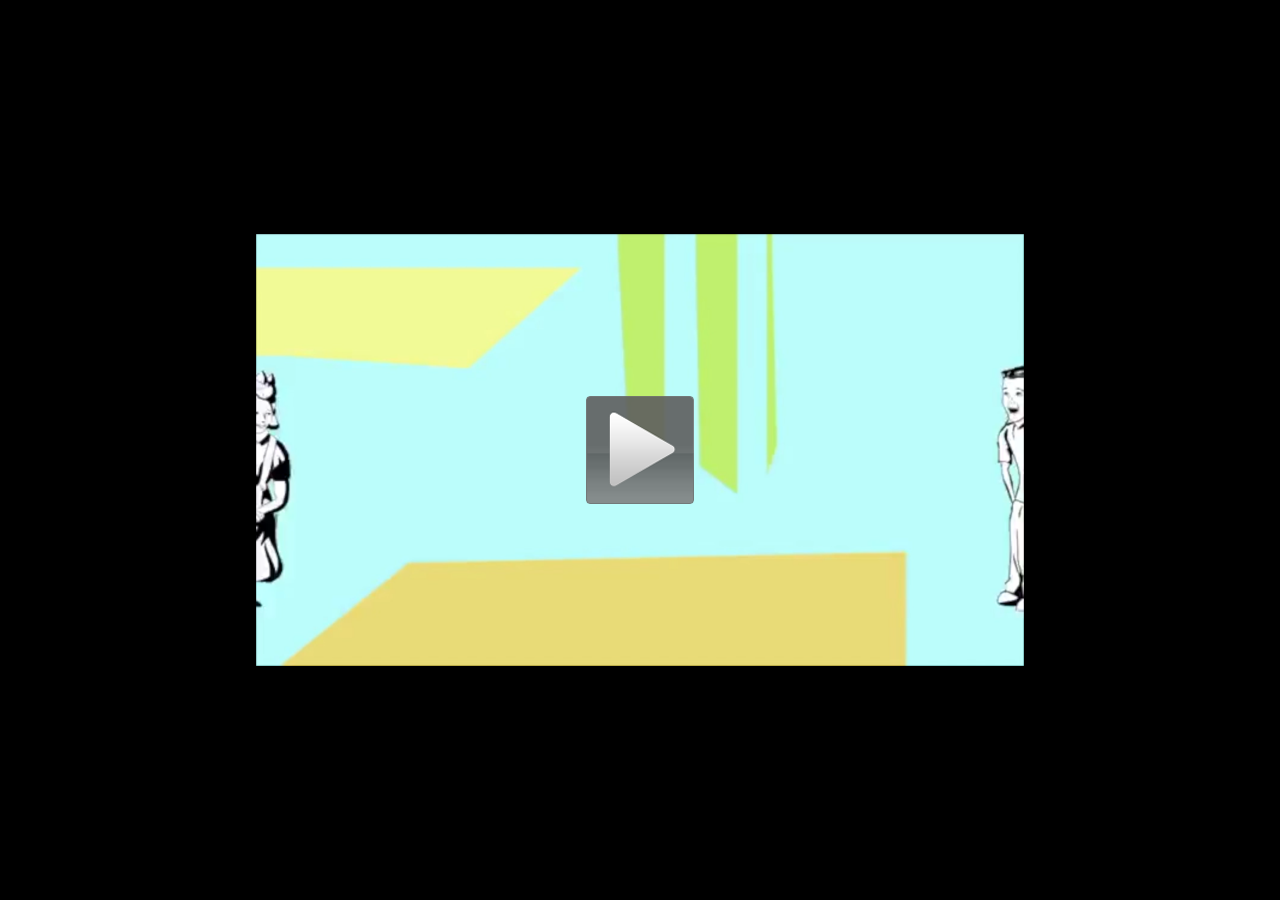
<file: media/index_player.html>
<!DOCTYPE html><html><head>    <meta name="google" value="notranslate"/>    <meta http-equiv="Content-Type" content="text/html; charset=utf-8"/>    <meta name="viewport" content="width=device-width, initial-scale=1"/>    <meta http-equiv="X-UA-Compatible" content="IE=edge,chrome=1">    <title></title>    <link href='https://fonts.googleapis.com/css?family=Quicksand|Actor' rel='stylesheet' type='text/css'>    <link href="skins/overlay/techsmith-smart-player.min.css" rel="stylesheet" type="text/css"/>    <style>        html, body { background-color: #1a1a1a; }    </style></head><body><div id="tscVideoContent">    <img width="32px" height="32px" style="position: absolute; top: 50%; left: 50%; margin: -16px 0 0 -16px"         src="[data-uri]"></div><script type="text/javascript" src="scripts/config_xml.js"></script><script type="text/javascript">    (function (window) {        function setup(TSC) {            TSC.playerConfiguration.setFlashPlayerSwf("tsc_player.swf");            TSC.playerConfiguration.addMediaSrc("how to be a vegan campro.mp4");            TSC.playerConfiguration.setXMPSrc("xmpFile.xml");            TSC.localizationStrings.setLanguage(TSC.languageCodes.ENGLISH);                        TSC.playerConfiguration.setPosterImageSrc("FirstFrame.png")                        TSC.mediaPlayer.init("#tscVideoContent");        }        function loadScript(e,t){if(!e||!(typeof e==="string")){return}var n=document.createElement("script");if(typeof document.attachEvent==="object"){n.onreadystatechange=function(){if(n.readyState==="complete"||n.readyState==="loaded"){if(t){t()}}}}else{n.onload=function(){if(t){t()}}}n.src=e;document.getElementsByTagName("head")[0].appendChild(n)}         loadScript('scripts/techsmith-smart-player.min.js', function() {            setup(window["TSC"]);        });    }(window));</script></body></html>
</file>
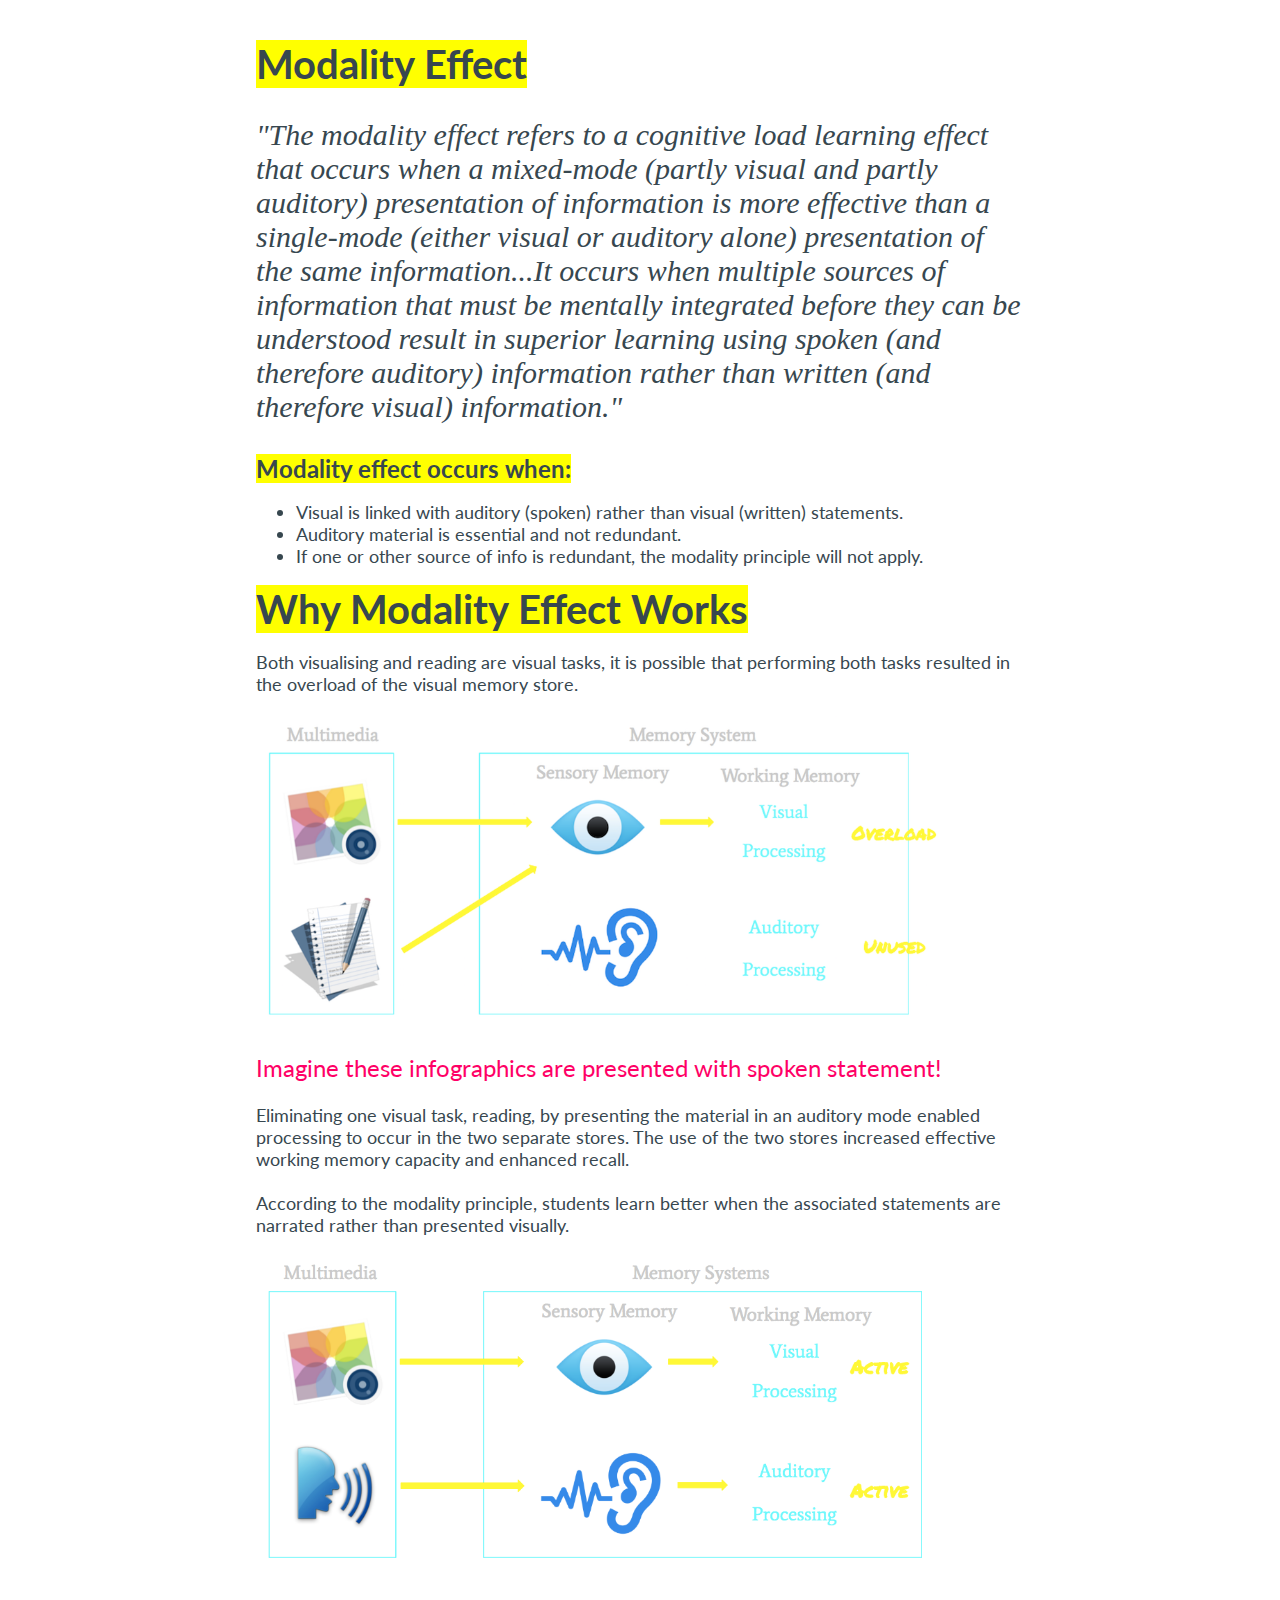
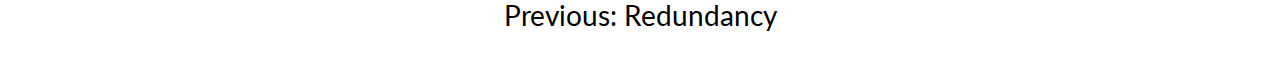
<file: reading/modality.html>
<!DOCTYPE html>
<html>
  <head>
    <title>Redundancy</title>
    <link rel="stylesheet" type="text/css" href="readingStyles.css"/>
    <link href='https://fonts.googleapis.com/css?family=Lato' rel='stylesheet' type='text/css'>
    <link href='https://fonts.googleapis.com/css?family=Oswald' rel='stylesheet' type='text/css'>
  </head>

  <body>
    <h2>Modality Effect</h2>
    <p class="quote">"The modality effect refers to a cognitive load learning effect that occurs when a mixed-mode (partly visual and partly auditory) presentation of information is more effective than a single-mode (either visual or auditory alone) presentation of the same information...It occurs when multiple sources of information that must be mentally integrated before they can be understood result in superior learning using spoken (and therefore auditory) information rather than written (and therefore visual) information."</p>

    <h4>Modality effect occurs when:</h4>
    <ul>
      <li>
        Visual is linked with auditory (spoken) rather than visual (written) statements.
      </li>
      <li>
        Auditory material is essential and not redundant.
      </li>
      <li>
        If one or other source of info is redundant, the modality principle will not apply.
      </li>
    </ul>

    <h2>Why Modality Effect Works</h2>
    <p class="textP">
      Both visualising and reading are visual tasks, it is possible that
      performing both tasks resulted in the overload of the visual memory store.
    </p>

    <img src="visual.png"
    alt="Visual only representation can result in cognitive overload"
    width="90%">

    <p class="textP">
      <span id="notice">
        Imagine these infographics are presented with spoken statement!
      </span>
      <br><br>
      Eliminating one visual task, reading, by presenting the material in an
      auditory mode enabled processing to occur in the two separate stores.
      The use of the two stores increased effective working memory capacity
      and enhanced recall.<br>
      <br>
      According to the modality principle, students learn better when the
      associated statements are narrated rather than presented visually.
    </p>

    <img src="both.png"
    alt="Modality effect occurs when content is provided in both visual and auditory representations"
    width="90%">

    <div class="buttons">
      <a href="redundancy.html">Previous: Redundancy</a>
    </div>

  </body>

</html>
</file>
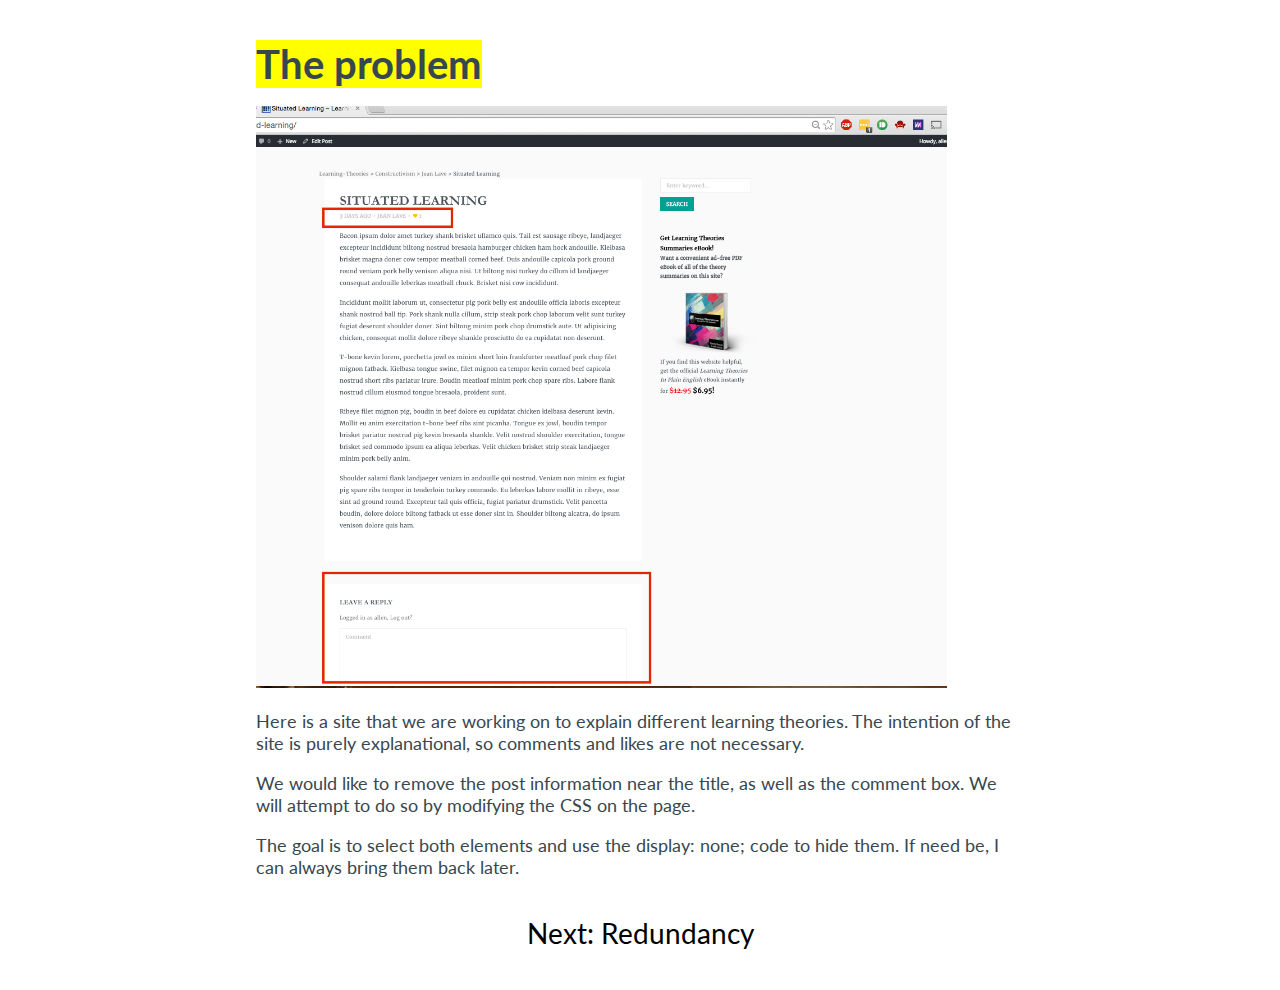
<file: reading/problem.html>
<!DOCTYPE html>
<html>
  <head>
    <title>Redundancy</title>
    <link rel="stylesheet" type="text/css" href="readingStyles.css"/>
    <link href='https://fonts.googleapis.com/css?family=Lato' rel='stylesheet' type='text/css'>
    <link href='https://fonts.googleapis.com/css?family=Oswald' rel='stylesheet' type='text/css'>
  </head>

  <body>
    <h2>The problem</h2><br>

    <p><img class="problemPic" src="website.png" width="90%"></p>

    <p>
      Here is a site that we are working on to explain different learning theories. The intention of the site is purely explanational, so comments and likes are not necessary.
    </p>

    <p>
      We would like to remove the post information near the title, as well as the comment box. We will attempt to do so by modifying the CSS on the page.
    </p>  

    <p>
      The goal is to select both elements and use the display: none; code to hide them. If need be, I can always bring them back later.
    </p>

    <div class="buttons">
      <a href="redundancy.html">Next: Redundancy</a>
    </div>

  </body>

</html>
</file>
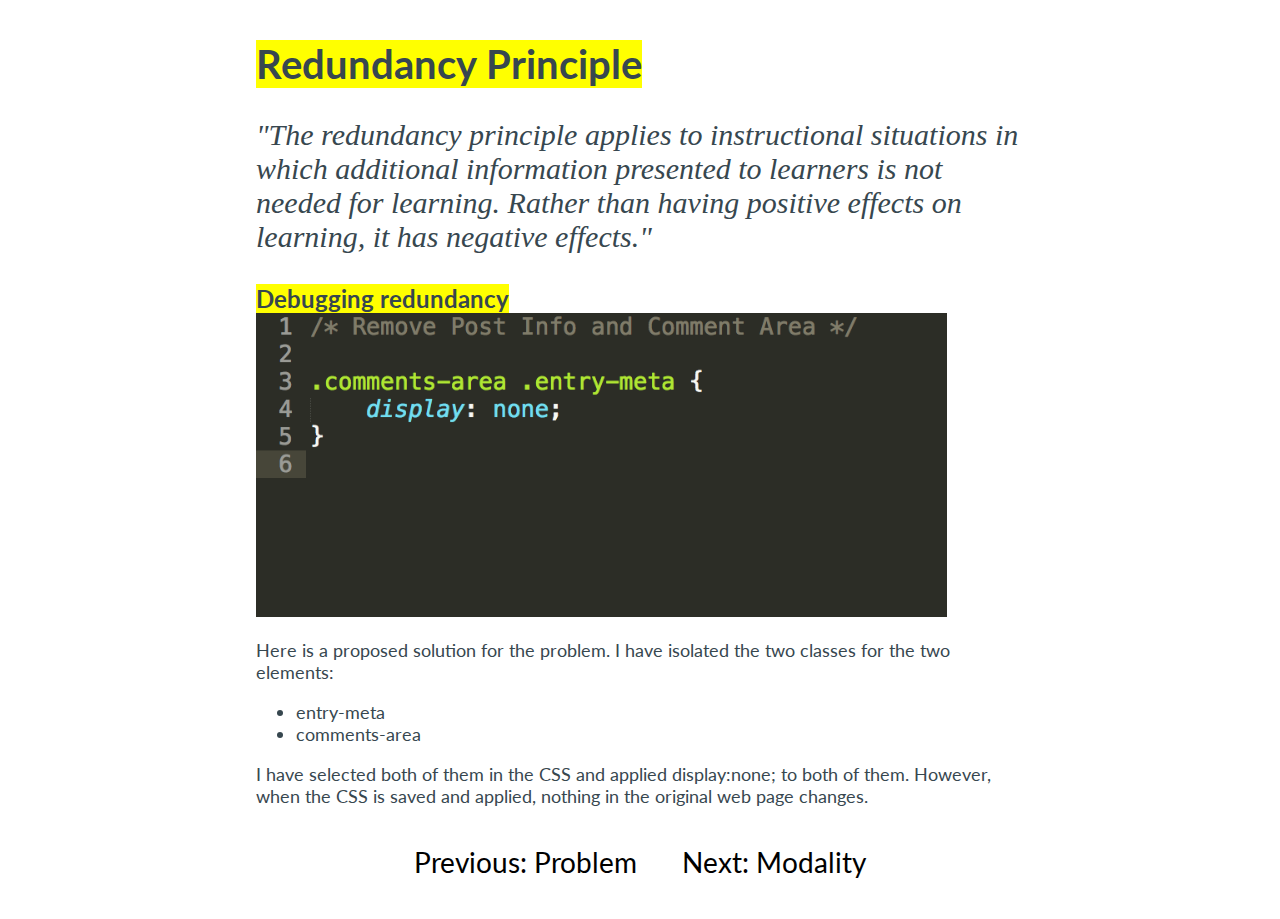
<file: reading/redundancy.html>
<!DOCTYPE html>
<html>
  <head>
    <title>Redundancy</title>
    <link rel="stylesheet" type="text/css" href="readingStyles.css"/>
    <link href='https://fonts.googleapis.com/css?family=Lato' rel='stylesheet' type='text/css'>
    <link href='https://fonts.googleapis.com/css?family=Oswald' rel='stylesheet' type='text/css'>
  </head>

  <body>
    <h2 id="top">Redundancy Principle</h2>
    <p class="quote">"The redundancy principle applies to instructional situations in which additional information presented to learners is not needed for learning. Rather than having positive effects on learning, it has negative effects."</p>

    <h4>Debugging redundancy</h4>
    

    <img class="problemPic" src="bug.png" width="90%">

    <p>
      Here is a proposed solution for the problem. I have isolated the two classes for the two elements: 
      <ul>
        <li>entry-meta</li>
        <li>comments-area</li>
      </ul>
    </p>

    <p>I have selected both of them in the CSS and applied display:none; to both of them. However, when the CSS is saved and applied, nothing in the original web page changes.</p>
  




    <div class="buttons">
      <a href="problem.html">Previous: Problem</a>
      <a href="modality.html">Next: Modality</a>
    </div>

  </body>

</html>
</file>
<file: reading/readingStyles.css>
body {
  width: 60%;
  position: relative;
  margin: 0 auto;
  color: #37474f;
  font-size: 18px;
  font-family: 'Lato', san-serif; 
  margin-top: 40px;
}

h2 {
  font-size: 40px;
}

h3 {
  font-size: 32px;
}

h4 {
  font-size: 24px;
}

h1, h2, h3, h4 {
  background-color: yellow;
  display: inline;
}

#problemPic {
  padding-top: 20px;
  padding-bottom: 20px;
  text-align: center;
}

#notice {
  font-size: 24px;
  color: #ff0066;
}

.quote{
  font-size: 30px;
  font-family: Georgia;
  font-style: italic;
}

.buttons {
  text-align: center;
  padding-top: 20px;
  padding-bottom: 40px;
}

.buttons a {
  font-family: 'Lato', san-serif; 
  text-decoration: none;
  font-size: 28px;
  color: black;
  padding: 20px;
}

.buttons a:hover {
  text-decoration: underline;
}
</file>
<file: media/skins/overlay/techsmith-smart-player.min.css>
html{color:#000}body,div,dl,dt,dd,ul,ol,li,h1,h2,h3,h4,h5,h6,pre,code,form,fieldset,legend,input,textarea,p,blockquote,th,td{margin:0;padding:0}table{border-collapse:collapse;border-spacing:0}fieldset,img{border:0}address,caption,cite,code,dfn,em,strong,th,var{font-style:normal;font-weight:400}li{list-style:none}caption,th{text-align:left}h1,h2,h3,h4,h5,h6{font-size:100%;font-weight:400}q:before,q:after{content:''}abbr,acronym{border:0;font-variant:normal}sup{vertical-align:text-top}sub{vertical-align:text-bottom}input,textarea,select{font-family:inherit;font-size:inherit;font-weight:inherit}input,textarea,select{*font-size:100%}legend{color:#000}body{font:13px/1.231 arial,helvetica,clean,sans-serif;*font-size:small;*font:x-small}table{font-size:inherit;font:100%}pre,code,kbd,samp,tt{font-family:monospace;*font-size:108%;line-height:100%}h1{font-size:138.5%}h2{font-size:123.1%}h3{font-size:108%}h1,h2,h3{margin:1em 0}h1,h2,h3,h4,h5,h6,strong{font-weight:700}abbr,acronym{border-bottom:1px dotted #000;cursor:help}em{font-style:italic}blockquote,ul,ol,dl{margin:1em}ol,ul,dl{margin-left:2em}ol li{list-style:decimal outside}ul li{list-style:disc outside}dl dd{margin-left:1em}th,td{border:0;padding:.5em}th{font-weight:700;text-align:center}caption{margin-bottom:.5em;text-align:center}p,fieldset,table,pre{margin:0}input[type=text],input[type=password],textarea{width:12.25em;*width:11.9em}html,body{height:100%}html,body,form,fieldset,p,div,h1,h2,h3,h4,h5,h6{-webkit-text-size-adjust:none}body{margin:0;padding:0;overflow:hidden;background-color:#000;-ms-touch-action:none;touch-action:none}object:focus{outline:0}#tscVideoContent{width:100%;height:100%;padding:0;margin:0;overflow:hidden}#tscVideoContent video{width:100%;height:100%}#videoWrapper{width:100%;height:100%}#videoDiv{width:100%;height:100%}#hotspotContainer,#hotspotContainerDebug{position:absolute}#alertDialog{display:none;position:absolute;text-align:center;z-index:12;padding:15px;color:#434343;font-size:20px;top:30px;left:25%;right:25%;background-color:#fff;border:1px solid #bcbcbc}#alertDialog span{display:block;max-height:200px;overflow-y:auto}#alertDialog h4{font-size:16px;padding:5px 0;border-radius:20px;margin-top:14px;text-align:center;margin-left:auto;margin-right:auto;max-width:200px;color:#434343;background-color:#fff;border:1px solid #bcbcbc}.alertDialogClose{display:block;float:right}#tsc_io_container{position:absolute;z-index:12;width:100%;height:100%;top:45%;padding:0;margin:0;text-align:center;color:#fff}#tsc_io_message{margin-left:auto;margin-right:auto;padding:8px;background-color:rgba(0,0,0,.8);border-top-right-radius:12px;border-top-left-radius:12px;border-bottom-right-radius:12px;border-bottom-left-radius:12px;-moz-border-radius:12px;-webkit-border-radius:12px;max-width:300px}#tsc_io_message span{display:block}#tsc_io_container img{border:0;margin:10px 10px 0}.centeredImage{vertical-align:middle;text-align:center}#screenText{display:none}#speechText{display:none}#hotspots{position:absolute;width:100%;height:100%;top:0;left:0}#hotspots.hide{display:none}#hotspots area:focus,#hotspots area:active{outline:0}.hotspots_mapimg{position:absolute;width:100%;height:100%}#youtubePointerEventWorkaround{position:absolute;width:100%;height:100%;top:0}#youtubePointerEventWorkaround.hide{display:none}#caption{position:absolute;left:20px;right:20px}#caption p{display:inline-block;background-color:#000;font-family:Arial,Helvetica,sans-serif;color:#FFF;line-height:1.2}#caption.hide{display:none}#caption.caption_under_video{position:relative;bottom:0;left:0;right:0}.captionVAlignTop{top:20px}.captionVAlignBottom{bottom:54px}.captionHAlignLeft{text-align:left}.captionHAlignCenter{text-align:center}.captionHAlignRight{text-align:right}#videoClickToPlayLink,#videoClickToReplayLink{position:absolute;top:0;left:0;display:block;width:100%;height:100%;background-position:center center;background-repeat:no-repeat;background-size:100%;cursor:pointer}.noClickToPlayEvents{pointer-events:none}#videoClickToPlay,#videoClickToReplay{position:absolute;top:50%;left:50%}#markers{width:100%;height:100%}.foundSearchText{color:#40C6E2}.appplayer{position:relative;border-radius:5px;background-size:cover;z-index:1}.posterFade{background:rgba(0,0,0,.6);border-radius:5px;height:100%}.appplayer .content{text-align:center;z-index:2}.appplayer h2{color:#fff;font-weight:700;margin:50px 0 10px;text-shadow:0 0 2px #000;filter:dropshadow(color=#000000,offx=0,offy=0);z-index:2}.externalDefaultPlaybackContainer{position:relative;background-size:cover;z-index:1;background-color:#000;width:100%;height:100%}.externalLargePlayBtn{display:block;width:73px;height:73px;background:url([data-uri]) no-repeat;background-size:contain;cursor:pointer;z-index:2}.centerAbsoluteElement{position:absolute;top:50%;left:50%;-webkit-transform:translate(-50%,-50%);transform:translate(-50%,-50%)}.openVideoSmartPlayerContainer{display:-webkit-box;display:-webkit-flexbox;display:-webkit-flex;display:flex;-webkit-box-align:center;-webkit-flex-align:center;-webkit-align-items:center;align-items:center;height:100%;width:100%;z-index:9;-webkit-box-sizing:border-box;box-sizing:border-box}.openVideoSmartPlayerButton{text-align:center;display:block;border-radius:12px;padding:20px 10px 20px 60px;background:url([data-uri]) no-repeat;background-size:40px auto;background-position:10px center;background-color:#42474C;border:1px solid rgba(255,255,255,.2);color:#fff;font-size:16px;max-width:360px;margin:auto;-webkit-box-shadow:0 2px 6px 2px rgba(0,0,0,.2);box-shadow:0 2px 6px 2px rgba(0,0,0,.2);text-shadow:1px 1px 0 rgba(0,0,0,.8);cursor:pointer;webkit-user-select:none;-webkit-box-sizing:border-box;box-sizing:border-box}.appstoreBtn{display:block;width:91px;height:30px;background:url([data-uri]) no-repeat;background-size:contain;margin:auto;z-index:2}.appNativePlayBtn{position:absolute;left:25%;bottom:8px;display:block;width:50%;height:30px;background:url([data-uri]) center no-repeat;background-size:129px 38px;color:#fff;cursor:pointer;text-shadow:0 -1px 0 #000;filter:dropshadow(color=#000000,offx=0,offy=-1);font-size:.8em;font-weight:700;text-align:center;margin:0 auto;padding-top:8px;z-index:4}.appNativePlayBtnText{font-size:.9em;font-weight:700;text-align:center;padding-top:2px}.topBrdr,.btmBrdr{height:8px;width:100%}.topBrdr{border-radius:5px 5px 0 0;border-top:1px solid #ccc}.btmBrdr{position:absolute;bottom:0;left:0;z-index:3;border-radius:0 0 5px 5px;border-top:1px solid #888;border-bottom:1px solid #000}.topBrdrInner,.btmBrdrInner{width:100%;height:7px}.topBrdrInner{padding-bottom:1px;border-radius:4px 4px 0 0;background:-webkit-linear-gradient(top,rgba(116,115,115,1) 0,rgba(54,54,54,1) 100%);background:linear-gradient(top,rgba(116,115,115,1) 0,rgba(54,54,54,1) 100%)}.btmBrdrInner{position:absolute;bottom:0;left:0;z-index:3;padding-top:1px;border-radius:0 0 4px 4px;background:-webkit-linear-gradient(top,#474747 0,#333 100%);background:linear-gradient(top,#474747 0,#333 100%)}.fullSizePosterImgContainer{display:display;background-size:contain!important;background-position:center!important;background-repeat:no-repeat!important;width:100%;height:100%;background-color:#000!important}.sr-only{position:absolute;width:1px;height:1px;padding:0;margin:-1px;overflow:hidden;clip:rect(0,0,0,0);border:0}@media (max-width:320px){.openVideoSmartPlayerButton{width:260px;font-size:14px;background-position:15px center}}#imageWrapper{width:100%;height:100%;-webkit-transition:all .3s cubic-bezier(.16,.86,.74,.89)!important;-moz-transition:all .3s cubic-bezier(.16,.86,.74,.89)!important;-ms-transition:all .3s cubic-bezier(.16,.86,.74,.89)!important;-o-transition:all .3s cubic-bezier(.16,.86,.74,.89)!important;transition:all .3s cubic-bezier(.16,.86,.74,.89)!important}#imageDiv{max-width:100%;max-height:100%}.imageDiv-animation-style{-webkit-transition:all .3s cubic-bezier(.16,.86,.74,.89)!important;-moz-transition:all .3s cubic-bezier(.16,.86,.74,.89)!important;-ms-transition:all .3s cubic-bezier(.16,.86,.74,.89)!important;-o-transition:all .3s cubic-bezier(.16,.86,.74,.89)!important;transition:all .3s cubic-bezier(.16,.86,.74,.89)!important}#quizBar{display:none;z-index:11;width:100%;background:#005a8c;color:#fff;font-size:1.125rem;font-weight:300;font-family:museo sans,Arial,Helvetica,sans-serif;height:40px;line-height:40px;text-align:center;position:absolute;bottom:0;cursor:pointer;-webkit-user-select:none;-moz-user-select:none;-ms-user-select:none;-o-user-select:none;user-select:none}#controls{position:absolute;bottom:0;left:0;width:100%;overflow:visible;font-family:Helvetica,Arial,sans-serif;z-index:3;-webkit-touch-callout:none;-webkit-user-select:none;-khtml-user-select:none;-moz-user-select:none;-ms-user-select:none;user-select:none;-webkit-tap-highlight-color:rgba(0,0,0,0)}.hide #controls{display:none}#controls .controls_left{float:left;margin-right:-15px}#controls .controls_right{float:right;margin-left:-15px}#controls .control_button{display:block;float:left;padding:0;border-style:none;background-color:transparent;cursor:pointer}#controls .control_button:focus{outline:0}#controls .hide{display:none}#controls.caption_under_video{position:relative;bottom:0;left:0;right:0}#progress{overflow:hidden}#progress_box{overflow:hidden;padding:0 15px}#progress_scrubbar_track_left{float:left}#progress_scrubbar_track_right{float:right}#progress_scrubbar_track{position:relative;display:block;width:auto;cursor:pointer;touch-action:none}#progress_scrubbar_track .scrubbar_track,#progress_scrubbar_track .scrubbar_loaded_track,#progress_scrubbar_track .scrubbar_played_track{position:absolute;left:0}#progress_scrubbar_track .scrubbar_track{width:100%}#play_progress{overflow:visible}#scrubbar_scrubber{position:absolute;top:0;right:0}#progress .seperator{float:right}#play_time{float:right;margin:0 15px 0 -15px;cursor:default}#markers{position:absolute;top:0;display:none}.volume_wrapper{position:relative;float:left;z-index:1}#volume_slider_container{position:absolute;bottom:100%;transition:height .1s}#volume_slider_container.hide{display:block;height:0}#volume_slider_vertical{position:relative;cursor:pointer}#volume_slider_vertical .ui-slider-range{position:absolute;bottom:0;left:0;width:100%}#volume_slider_vertical .ui-slider-handle{position:absolute;display:block}#playerSettingsContainer{position:absolute;bottom:100%;right:0;padding:10px}#videoSidebar{position:absolute;top:0;left:0;display:none;width:252px;border-color:#4c4c4c;border-width:1px;border-style:none solid;color:#fff;background:#000;background:rgba(0,0,0,.85)}#videoSidebar.right{left:auto;right:0}#videoSidebarHead{position:relative;overflow:hidden;z-index:1}#videoSidebarHead .video_title{font-size:inherit;font-weight:inherit;padding:6px 2px 4px}#searchArea{border:1px solid #ccc;border-radius:12px;margin:0 2px 4px;padding:2px 2px 2px 22px;background:#fff url([data-uri]) scroll no-repeat 3px center;overflow:hidden}.search_disabled #searchArea{display:none}#searchBox{display:block;float:left;width:190px;height:22px;padding:0;border-style:none;font-size:18px}#clearSearchButton{display:block;float:right;width:28px;height:22px;padding:0;border-style:none;background:#fff url([data-uri]) scroll no-repeat center}#fsSearchAlert{display:none;margin:5px 0;padding:10px;color:#fff;font-size:12px;background-color:#ba8a29;background-image:-webkit-gradient(linear,0 0,0 100%,from(#ba8a29),to(#a8502f));background-image:-webkit-linear-gradient(top,#ba8a29,#a8502f);background-image:-moz-linear-gradient(top,#ba8a29,#a8502f);background-image:-ms-linear-gradient(top,#ba8a29,#a8502f);background-image:-o-linear-gradient(top,#ba8a29,#a8502f);border:1px solid maroon;-moz-box-shadow:0 0 5px rgba(0,0,0,.5);-webkit-box-shadow:0 0 5px rgba(0,0,0,.5);text-shadow:1px 1px 0 rgba(0,0,0,.5)}.search_disabled #fsSearchAlert{display:block}#pipimage{background-repeat:no-repeat;background-size:contain;border:1px solid #FFF;margin-top:10px;margin-bottom:10px}#videoSidebarContentWrapper{position:absolute;top:58px;right:0;bottom:0;left:0;overflow:auto}#searchList,#tableOfContentsList{margin:0}#searchList li,#tableOfContentsList li{list-style:none;cursor:pointer}#searchList li:hover,#tableOfContentsList li:hover{background-color:#333;color:#fff}#searchList li.noThumbImage,#tableOfContentsList li.noThumbImage{padding:10px 6px 10px 8px}#searchList li.hasThumbImage,#tableOfContentsList li.hasThumbImage{padding:4px 10px}#searchList .tocItemLabel,#tableOfContentsList .tocItemLabel{position:relative;margin-left:5px}#tsc_quiz_container{font-family:museo sans,Arial,Helvetica,sans-serif;font-size:1rem;font-weight:300;z-index:10;padding:40px 20px;position:fixed;background-color:#FFF;line-height:1.3em;-webkit-transition:top 400ms ease-in;-moz-transition:top 400ms ease-in;-ms-transition:top 400ms ease-in;-o-transition:top 400ms ease-in;transition:top 400ms ease-in}#tsc_question,#tsc_answers{overflow-x:hidden;overflow-y:auto}.image #tsc_question{margin-top:30px;margin-bottom:10px}#quiz_content{height:100%}.image #tsc_quiz_container{opacity:1!important;bottom:40px!important;height:calc(100% - 40px);-webkit-box-sizing:border-box;-moz-box-sizing:border-box;box-sizing:border-box}.minimized{top:100%!important}#tsc_submitting{display:none}#tsc_results,#tsc_submitting{position:absolute;top:0;bottom:0;left:0;right:0;height:180px;text-align:center;margin:auto}#tsc_ungradeable_details,#tsc_title{margin-bottom:25px}#tsc_gradeable_details,#tsc_ungradeable_details{font-size:.8125rem;font-weight:300}#tsc_title,#tsc_submitting{font-size:1.25rem;font-weight:500}#tsc_view_answers_button,#tsc_hide_answers_button{display:block;margin-left:auto;margin-right:auto;margin-top:10px}.submitting-text{display:block}.loading-image{display:block;margin-left:auto;margin-right:auto;margin-top:15px;width:40px;height:40px}#tsc_question{font-size:1.125rem;font-weight:500;word-wrap:break-word;padding-bottom:8px}#tsc_quiz_container h2{letter-spacing:0;line-height:1.125rem;padding:0;margin:0;margin-bottom:12px;min-height:46px;width:480px;color:#000ad2}#tsc_quiz_container label{margin:3px 0;padding:4px 4px 6px;word-wrap:break-word}.active_quiz_item:hover{background-color:#e9e9e9;border-top-left-radius:12px;border-top-right-radius:12px;border-bottom-left-radius:12px;border-bottom-right-radius:12px}.active_quiz_item:active{background-color:#dadff0;border-top-left-radius:12px;border-top-right-radius:12px;border-bottom-left-radius:12px;border-bottom-right-radius:12px}.picked_quiz_item{background-color:#e9e9e9;border-top-left-radius:12px;border-top-right-radius:12px;border-bottom-left-radius:12px;border-bottom-right-radius:12px}.quiz_question{margin:0 0 8px;padding:0;word-wrap:break-word}#tsc_quiz_container input[type=radio]{margin-right:10px}#tsc_quiz_controls{margin-top:10px}.image #tsc_quiz_controls{text-align:right}#tsc_textarea_input,#tsc_text_input{width:85%!important;margin:0!important;font-family:Actor,sans-serif;font-size:16px;font-weight:400}#tsc_question_set_result_info{display:none;margin-top:-25px;position:absolute;width:490px;font-size:12px;color:#666}.tsc_multiple_choice{display:block;text-align:left}.image_feedback,.image_fitb_feedback{height:22px;width:22px;vertical-align:bottom;margin-right:6px}.feedback_placeholder{display:none}.feedback_placeholder_show{display:block}button{cursor:pointer;padding:5px 10px}.image .quiz-button{color:#fff;border-radius:15px;border:0;padding:5px 15px}.image #tsc_previous_button,.image #tsc_hide_answers_button{background-color:#474747}.image #tsc_next_button:disabled,.image #tsc_previous_button:disabled,.image #tsc_submit_button:disabled{color:#a5a09f;background-color:#d8d8d8}.image #tsc_next_button,.image #tsc_submit_button,.image #tsc_view_answers_button{background-color:#005a8c}#tsc_previous_button{display:none}#tsc_next_button{display:none}#tsc_submit_button{display:none}#tsc_continue_button{float:right;display:none}#tsc_quiz_setup_container{font-family:Arial,Helvetica,sans-serif;font-size:18px;z-index:10;position:absolute;text-align:center;background-color:#FFF}#tsc_quiz_setup_container label{display:none;margin-left:4px}#tsc_quiz_question_count{padding:8px 4px 0;text-align:center;position:absolute;top:0;right:18px;border-left:#e9e9e9 solid thin;border-right:#e9e9e9 solid thin;border-bottom:#e9e9e9 solid thin}.tsc_quiz_question_count_current{font-size:1rem;font-family:Museo,sans-serif,Arial,Helvetica;font-weight:300;color:#000}.tsc_quiz_question_count_total{margin-left:2px;font-size:14px}#tsc_answers{word-wrap:break-word;-webkit-overflow-scrolling:touch;text-align:center}@media screen and (min-height:401px){#tsc_quiz_container{border:1px solid #CCC;-moz-box-shadow:0 0 5px rgba(0,0,0,.5);-webkit-box-shadow:0 0 5px rgba(0,0,0,.5)}.video #tsc_quiz_container{-moz-min-width:360px;-ms-min-width:360px;-o-min-width:360px;-webkit-min-width:360px;min-width:360px;max-width:580px;bottom:0;left:0;padding:20px;border-top-right-radius:22px;border-top-left-radius:22px;border-bottom-right-radius:22px;border-bottom-left-radius:22px;-moz-border-radius:22px;-webkit-border-radius:22px}.image #tsc_quiz_container{padding:0 20px;max-height:none!important;top:0;right:0;width:300px;border-top:#999 solid thin;border-left:#999 solid thin}#tsc_quiz_setup_container{width:560px;left:50%;top:15px;margin-left:-280px;border:1px solid #CCC;border-top-right-radius:22px;border-top-left-radius:22px;border-bottom-right-radius:22px;border-bottom-left-radius:22px;-moz-border-radius:22px;-webkit-border-radius:22px;-moz-box-shadow:0 0 10px rgba(0,0,0,.5);-webkit-box-shadow:0 0 10px rgba(0,0,0,.5)}.video #tsc_question,.video #tsc_answers{margin-top:10px}.video #tsc_question{max-height:95px}.image #tsc_question{max-height:calc(40vh - 75px)}.image #tsc_answers{max-height:calc(60vh - 75px);margin-bottom:10px}.inputBlock{margin-top:12px;text-align:left;width:404px;margin-left:auto;margin-right:auto}.inputContainer{text-align:center;margin-bottom:20px}#tsc_quiz_setup_container h2{color:#000ad2;text-align:left;font-size:1.2em;margin:20px 30px}#tsc_quiz_setup_container p{margin:20px 0}#tsc_quiz_setup_container input{font-size:1.1em;color:#325ea3;width:400px}#tsc_quiz_setup_container button{padding:10px 15px;font-size:1.4em}#tsc_quiz_setup_container a{margin-top:10px;padding:6px 10px;font-size:.75em;text-decoration:none;color:#fff;background-color:#333;-moz-border-radius:6px;-webkit-border-radius:6px;-moz-box-shadow:0 0 1px rgba(0,0,0,.5);-webkit-box-shadow:0 0 1px rgba(0,0,0,.5)}}@media screen and (max-width:720px){.image #tsc_question{font-size:1rem}.image #tsc_answers{font-size:.8125rem}.image #tsc_quiz_container{width:285px}}@media screen and (max-height:400px){#tsc_quiz_container{left:0!important;top:0;right:0;max-height:400px!important;border-top-right-radius:0;border-top-left-radius:0;border-bottom-right-radius:0;border-bottom-left-radius:0!important;-moz-border-radius:0;-webkit-border-radius:0;height:100%}#quiz_content{padding:0 10px}.video #tsc_quiz_container{padding:0;bottom:0}.image #tsc_quiz_container{bottom:40px;padding:0;width:auto}#tsc_question,#tsc_answers{margin-bottom:10px}.video #tsc_question{max-height:calc(40% - 65px);margin-top:30px}.video #tsc_answers{max-height:calc(60% - 65px)}.image #tsc_question{max-height:calc(40vh - 80px)}.image #tsc_answers{max-height:calc(60vh - 80px)}#tsc_quiz_container h2{margin:8px 4px 12px 8px;min-height:46px;font-size:28px;width:82%}#tsc_question_set_result_info{width:80%;margin-left:10px;margin-bottom:-30px}button{cursor:pointer;padding:10px 15px;font-size:18px}#tsc_previous_button{display:none}#tsc_next_button{display:none}#tsc_submit_button{float:right;margin-left:4px;display:none}#tsc_continue_button{float:right;display:none}#tsc_quiz_controls{position:absolute;left:0;z-index:1;padding:10px}.video #tsc_quiz_controls{right:0;bottom:0}.image #tsc_quiz_controls{right:20px;bottom:10px}#tsc_quiz_setup_container{width:100%;height:100%;left:0;top:0}.inputBlock{margin-top:12px;text-align:left;width:404px;margin-left:auto;margin-right:auto}.inputContainer{text-align:center;margin-bottom:10px}#tsc_quiz_setup_container h2{color:#000ad2;font-size:1.1em;margin:15px 10px}#tsc_quiz_setup_container p{margin:20px 0}#tsc_quiz_setup_container input{font-size:1.1em;color:#325ea3;width:400px}#tsc_quiz_setup_container button{padding:10px 15px;font-size:1.4em}#tsc_quiz_setup_container a{margin-top:10px;padding:6px 10px;font-size:1.4em;text-decoration:none;color:#fff;background-color:#333;-moz-border-radius:6px;-webkit-border-radius:6px;-moz-box-shadow:0 0 1px rgba(0,0,0,.5);-webkit-box-shadow:0 0 1px rgba(0,0,0,.5)}}#tsc_confirmation_container{font-family:Arial,Helvetica,sans-serif;font-size:18px;z-index:10;padding:6px;position:absolute;left:0;bottom:0;width:200px;background-color:#FFF;border:1px solid #CCC;line-height:1.3em;-moz-box-shadow:0 0 5px rgba(0,0,0,.5);-webkit-box-shadow:0 0 5px rgba(0,0,0,.5)}.video #tsc_confirmation_container{border-top-right-radius:22px;border-top-left-radius:22px;border-bottom-right-radius:22px;border-bottom-left-radius:22px;-moz-border-radius:22px;-webkit-border-radius:22px}#tsc_review_confirmation_container{font-family:Arial,Helvetica,sans-serif;font-size:18px;z-index:10;padding:6px;position:absolute;left:0;bottom:0;width:200px;background-color:#FFF;border:1px solid #CCC;line-height:1.3em;-moz-box-shadow:0 0 5px rgba(0,0,0,.5);-webkit-box-shadow:0 0 5px rgba(0,0,0,.5)}.video #tsc_review_confirmation_container{border-top-right-radius:22px;border-top-left-radius:22px;border-bottom-right-radius:22px;border-bottom-left-radius:22px;-moz-border-radius:22px;-webkit-border-radius:22px}.image #tsc_overlay{display:none}.video #tsc_overlay{position:absolute;z-index:9;top:0;left:0;background-color:#000;width:100%;height:100%;padding:0;margin:0;-ms-opacity:.7;opacity:.7;-webkit-transition:all 300ms ease-in-out;-moz-transition:all 300ms ease-in-out;-ms-transition:all 300ms ease-in-out;-o-transition:all 300ms ease-in-out;transition:all 300ms ease-in-out}.largeButton{cursor:pointer;text-align:center;color:#fff;padding:15px;margin:5px;font-size:18px;-moz-border-radius:12px;-webkit-border-radius:12px;-moz-box-shadow:0 0 5px rgba(0,0,0,.5);-webkit-box-shadow:0 0 5px rgba(0,0,0,.5);-webkit-box-shadow:0 0 0 1px #666,0 0 0 2px #999,0 0 0 3px #666,1 1 1 6px #666;background:#45484d;background:-moz-linear-gradient(top,rgba(69,72,77,1) 0,rgba(0,0,0,1) 100%);background:-webkit-gradient(linear,left top,left bottom,color-stop(0%,rgba(69,72,77,1)),color-stop(100%,rgba(0,0,0,1)));background:-webkit-linear-gradient(top,rgba(69,72,77,1) 0,rgba(0,0,0,1) 100%);background:-o-linear-gradient(top,rgba(69,72,77,1) 0,rgba(0,0,0,1) 100%);background:-ms-linear-gradient(top,rgba(69,72,77,1) 0,rgba(0,0,0,1) 100%);filter:progid:DXImageTransform.Microsoft.gradient(startColorstr='#45484d', endColorstr='#000000', GradientType=0);text-shadow:1px 1px 1px rgba(0,0,0,.8)}.blueButton{background:#84c4e2;background:url([data-uri]);background:-moz-linear-gradient(top,#84c4e2 0,#369ad6 36%,#3786c9 61%,#66adf1 100%);background:-webkit-gradient(linear,left top,left bottom,color-stop(0%,#84c4e2),color-stop(36%,#369ad6),color-stop(61%,#3786c9),color-stop(100%,#66adf1));background:-webkit-linear-gradient(top,#84c4e2 0,#369ad6 36%,#3786c9 61%,#66adf1 100%);background:-o-linear-gradient(top,#84c4e2 0,#369ad6 36%,#3786c9 61%,#66adf1 100%);background:-ms-linear-gradient(top,#84c4e2 0,#369ad6 36%,#3786c9 61%,#66adf1 100%);background:linear-gradient(top,#84c4e2 0,#369ad6 36%,#3786c9 61%,#66adf1 100%);filter:progid:DXImageTransform.Microsoft.gradient(startColorstr='#84c4e2', endColorstr='#66adf1', GradientType=0)}#tsc_continue_control{font-size:14px}#tsc_review_answers_control{margin-bottom:7px}#tsc_review_control{font-size:14px}#tsc_confirm_control{margin-bottom:7px}.image .chat-bubble-arrow{position:absolute;bottom:-1px;left:50%;margin-left:-15px;border-left:15px solid transparent;border-right:15px solid transparent;border-bottom:15px solid #005a8c}.image .chat-bubble-arrow-border{display:none}.video .chat-bubble-arrow-border{border-color:#CCC transparent transparent;border-style:solid;border-width:15px;height:0;width:0;position:absolute;bottom:-30px;left:130px}.video .chat-bubble-arrow{border-color:#FFF transparent transparent;border-style:solid;border-width:15px;height:0;width:0;position:absolute;bottom:-28px;left:130px}@media all and (device-width:768px) and (device-height:1024px) and (orientation:portrait){.image #tsc_question{max-height:calc(40% - 75px)}.image #tsc_answers{max-height:calc(60% - 75px)}}@media all and (device-width:768px) and (device-height:1024px) and (orientation:landscape){.image #tsc_question{max-height:calc(40% - 75px)}.image #tsc_answers{max-height:calc(60% - 75px)}}.preRoll{position:absolute;z-index:20;overflow:hidden;border:0}.preRollHidden{visibility:hidden}.preRoll-disableMouse{pointer-events:none}.preRoll-fullPage{top:0;left:0;width:100%;height:100%}.spritesheet{display:inline-block;overflow:hidden;background-repeat:no-repeat;background-image:url(spritesheet.png)}.sprite_repeat{background-repeat:repeat-x!important}.rewind_button_normal{width:43px;height:43px;background-position:-192px -226px}.rewind_button_over{width:43px;height:43px;background-position:-240px -226px}.rewind_button_down{width:43px;height:43px;background-position:-144px -288px}.rewind_button_disabled{width:43px;height:43px;background-position:-192px -226px}.play_button_normal{width:43px;height:43px;background-position:-144px -0px}.play_button_over{width:43px;height:43px;background-position:-144px -48px}.play_button_down{width:43px;height:43px;background-position:-96px -288px}.play_button_disabled{width:43px;height:43px;background-position:-144px -0px}.pause_button_normal{width:43px;height:43px;background-position:-96px -192px}.pause_button_over{width:43px;height:43px;background-position:-96px -240px}.pause_button_down{width:43px;height:43px;background-position:-96px -144px}.pause_button_disabled{width:43px;height:43px;background-position:-96px -192px}.previous_button_normal{width:43px;height:43px;background-position:-144px -192px}.previous_button_over{width:43px;height:43px;background-position:-144px -240px}.previous_button_down{width:43px;height:43px;background-position:-144px -144px}.previous_button_disabled{width:43px;height:43px;background-position:-144px -96px}.next_button_normal{width:43px;height:43px;background-position:-96px -48px}.next_button_over{width:43px;height:43px;background-position:-96px -96px}.next_button_down{width:43px;height:43px;background-position:-96px -0px}.next_button_disabled{width:43px;height:43px;background-position:-48px -288px}.settings_button_normal{width:43px;height:43px;background-position:-380px -0px}.settings_button_over{width:43px;height:43px;background-position:-428px -0px}.settings_button_down{width:43px;height:43px;background-position:-332px -0px}.settings_button_disabled{width:43px;height:43px;background-position:-380px -0px}.settings_off_button_normal{width:43px;height:43px;background-position:-476px -0px}.settings_off_button_over{width:43px;height:43px;background-position:-476px -0px}.settings_off_button_down{width:43px;height:43px;background-position:-476px -0px}.settings_off_button_disabled{width:43px;height:43px;background-position:-476px -0px}.closed_caption_button_normal{width:43px;height:43px;background-position:-0px -48px}.closed_caption_button_over{width:43px;height:43px;background-position:-0px -96px}.closed_caption_button_down{width:43px;height:43px;background-position:-0px -0px}.closed_caption_button_disabled{width:43px;height:43px;background-position:-0px -48px}.closed_caption_off_button_normal{width:43px;height:43px;background-position:-0px -144px}.closed_caption_off_button_over{width:43px;height:43px;background-position:-0px -144px}.closed_caption_off_button_down{width:43px;height:43px;background-position:-0px -144px}.closed_caption_off_button_disabled{width:43px;height:43px;background-position:-0px -144px}.toc_button_normal{width:43px;height:43px;background-position:-353px -48px}.toc_button_over{width:43px;height:43px;background-position:-401px -48px}.toc_button_down{width:43px;height:43px;background-position:-305px -48px}.toc_button_disabled{width:43px;height:43px;background-position:-353px -48px}.toc_off_button_normal{width:43px;height:43px;background-position:-449px -48px}.toc_off_button_over{width:43px;height:43px;background-position:-449px -48px}.toc_off_button_down{width:43px;height:43px;background-position:-449px -48px}.toc_off_button_disabled{width:43px;height:43px;background-position:-449px -48px}.fullscreen_enter_button_normal{width:43px;height:43px;background-position:-48px -48px}.fullscreen_enter_button_over{width:43px;height:43px;background-position:-48px -96px}.fullscreen_enter_button_down{width:43px;height:43px;background-position:-48px -0px}.fullscreen_enter_button_disabled{width:43px;height:43px;background-position:-48px -48px}.fullscreen_leave_button_normal{width:43px;height:43px;background-position:-48px -192px}.fullscreen_leave_button_over{width:43px;height:43px;background-position:-48px -240px}.fullscreen_leave_button_down{width:43px;height:43px;background-position:-48px -144px}.fullscreen_leave_button_disabled{width:43px;height:43px;background-position:-48px -192px}.fullframe_enter_button_normal{width:43px;height:43px;background-position:-0px -240px}.fullframe_enter_button_over{width:43px;height:43px;background-position:-0px -240px}.fullframe_enter_button_down{width:43px;height:43px;background-position:-0px -240px}.fullframe_enter_button_disabled{width:43px;height:43px;background-position:-0px -240px}.fullframe_leave_button_normal{width:43px;height:43px;background-position:-0px -288px}.fullframe_leave_button_over{width:43px;height:43px;background-position:-0px -288px}.fullframe_leave_button_down{width:43px;height:43px;background-position:-0px -288px}.fullframe_leave_button_disabled{width:43px;height:43px;background-position:-0px -288px}.play_button_overlay_normal{width:108px;height:108px;background-position:-192px -0px}.play_button_overlay_over{width:108px;height:108px;background-position:-192px -0px}.play_button_overlay_down{width:108px;height:108px;background-position:-192px -0px}.play_button_overlay_disabled{width:108px;height:108px;background-position:-192px -0px}.replay_button_overlay_normal{width:108px;height:108px;background-position:-192px -113px}.replay_button_overlay_over{width:108px;height:108px;background-position:-192px -113px}.replay_button_overlay_down{width:108px;height:108px;background-position:-192px -113px}.replay_button_overlay_disabled{width:108px;height:108px;background-position:-192px -113px}.scroll_down_arrow_normal{width:16px;height:16px;background-position:-14px -213px}.scroll_down_arrow_over{width:16px;height:16px;background-position:-192px -274px}.scroll_down_arrow_down{width:16px;height:16px;background-position:-14px -213px}.scroll_down_arrow_disabled{width:16px;height:16px;background-position:-14px -213px}.scroll_up_arrow_normal{width:16px;height:16px;background-position:-232px -313px}.scroll_up_arrow_over{width:16px;height:16px;background-position:-253px -292px}.scroll_up_arrow_down{width:16px;height:16px;background-position:-232px -292px}.scroll_up_arrow_disabled{width:16px;height:16px;background-position:-232px -313px}.scroll_thumb_bottom_normal{width:14px;height:50px;background-position:-192px -295px}.scroll_thumb_bottom_over{width:14px;height:50px;background-position:-192px -295px}.scroll_thumb_bottom_down{width:14px;height:50px;background-position:-192px -295px}.scroll_thumb_bottom_disabled{width:14px;height:50px;background-position:-192px -295px}.scroll_track_normal{width:15px;height:13px;background-position:-232px -274px}.scroll_track_over{width:16px;height:4px;background-position:-69px -336px}.scroll_track_down{width:16px;height:4px;background-position:-48px -336px}.scroll_track_disabled{width:15px;height:13px;background-position:-232px -274px}.scrubbar_scrubber_normal{width:10px;height:43px;background-position:-305px -0px}.scrubbar_scrubber_over{width:10px;height:43px;background-position:-305px -0px}.scrubbar_scrubber_down{width:10px;height:43px;background-position:-305px -0px}.scrubbar_scrubber_disabled{width:10px;height:43px;background-position:-305px -0px}.unmute_button_normal{width:43px;height:43px;background-position:-545px -48px}.unmute_button_over{width:43px;height:43px;background-position:-305px -96px}.unmute_button_down{width:43px;height:43px;background-position:-497px -48px}.unmute_button_disabled{width:43px;height:43px;background-position:-545px -48px}.volume_button_normal{width:43px;height:43px;background-position:-353px -192px}.volume_button_over{width:43px;height:43px;background-position:-353px -240px}.volume_button_down{width:43px;height:43px;background-position:-305px -144px}.volume_button_disabled{width:43px;height:43px;background-position:-353px -192px}.volume_button_low_normal{width:43px;height:43px;background-position:-401px -96px}.volume_button_low_over{width:43px;height:43px;background-position:-449px -96px}.volume_button_low_down{width:43px;height:43px;background-position:-353px -96px}.volume_button_low_disabled{width:43px;height:43px;background-position:-401px -96px}.volume_button_med_normal{width:43px;height:43px;background-position:-545px -96px}.volume_button_med_over{width:43px;height:43px;background-position:-353px -144px}.volume_button_med_down{width:43px;height:43px;background-position:-497px -96px}.volume_button_med_disabled{width:43px;height:43px;background-position:-545px -96px}.volume_button_high_normal{width:43px;height:43px;background-position:-305px -240px}.volume_button_high_over{width:43px;height:43px;background-position:-305px -288px}.volume_button_high_down{width:43px;height:43px;background-position:-305px -192px}.volume_button_high_disabled{width:43px;height:43px;background-position:-305px -240px}.volumebar_slider_normal{width:13px;height:9px;background-position:-96px -336px}.volumebar_slider_over{width:13px;height:9px;background-position:-96px -336px}.volumebar_slider_down{width:13px;height:9px;background-position:-96px -336px}.volumebar_slider_disabled{width:13px;height:9px;background-position:-96px -336px}.scrubbar_loaded_track_end{width:2px;height:43px;background-position:-288px -226px}.scrubbar_track_left{width:1px;height:43px;background-position:-295px -226px}.scrubbar_track_right{width:1px;height:43px;background-position:-320px -0px}.scrubbar_track{width:2px;height:43px;background-position:-0px -479px}.scrubbar_loaded_track{width:2px;height:43px;background-position:-0px -393px}.scrubbar_played_track{width:2px;height:43px;background-position:-0px -436px}.seperator{width:1px;height:43px;background-position:-326px -0px}.volumebar_track{width:5px;height:2px;background-position:-35px -192px}.volumebar_track_end{width:5px;height:2px;background-position:-35px -199px}.volumebar_backdrop{width:31px;height:97px;background-position:-401px -144px}.control_backdrop_left{width:2px;height:43px;background-position:-0px -192px}.control_backdrop_right{width:2px;height:43px;background-position:-7px -192px}.toc_title_backdrop{width:8px;height:18px;background-position:-0px -522px}.control_backdrop{width:2px;height:43px;background-position:-0px -350px}.quizMarker{width:3px;color:rgba(255,255,255,.5);display:none}#videoClickToPlay,#videoClickToReplay{margin:-54px 0 0 -54px}#progress .seperator{display:none}#play_time{padding:0 5px 0 13px;font-size:15px;line-height:43px;color:#fff}#progress_scrubbar_track{height:43px;margin:0 1px}#scrubbar_scrubber{margin-right:-6px}#volume_slider_container{left:6px;margin-bottom:-4px}#volume_slider_vertical{height:61px;margin-top:19px}#volume_slider_vertical .ui-slider-handle{left:9px;width:13px;height:9px;background-image:url(spritesheet.png);background-position:-96px -336px}#volume_slider_vertical .ui-slider-range{margin-left:15px;width:1px;background-color:#151515}#playerSettingsContainer{margin-bottom:1px;background-color:#4b4b4b;color:#fff}#videoSidebar{bottom:43px}.captionVAlignBottom{bottom:53px}
</file>
